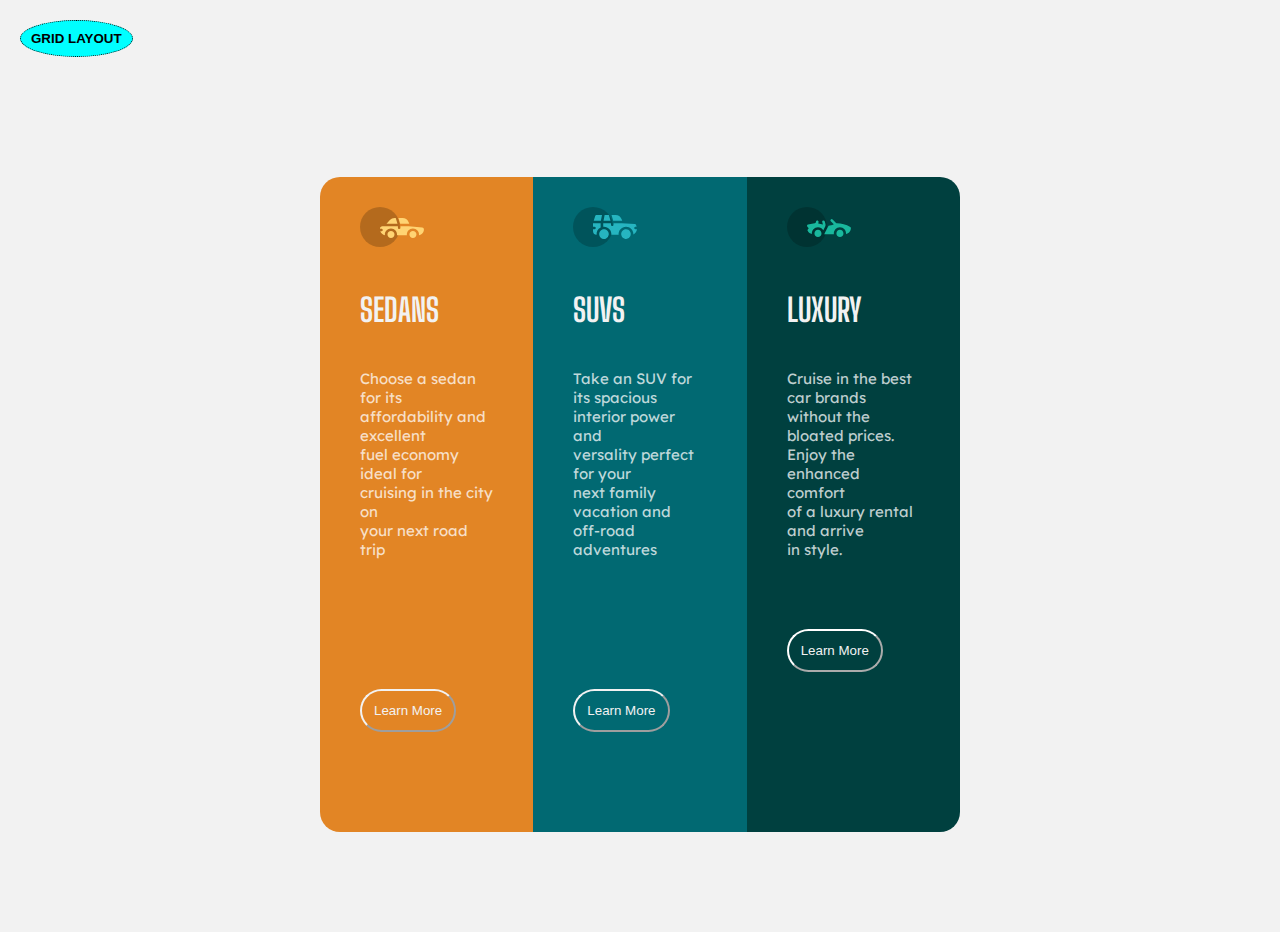
<file: index.html>
<!DOCTYPE html>
<html lang="en">
  <head>
    <meta charset="UTF-8" />
    <meta http-equiv="X-UA-Compatible" content="IE=edge" />
    <meta name="viewport" content="width=device-width, initial-scale=1.0" />
    <title>Flex layout</title>
    <link rel="stylesheet" href="style.css" />
  </head>
  <body>
    <header>
      <a href= "grid.html">
        <button type="button" id="k"> <strong>GRID LAYOUT</strong>  </button>
      </a>
    </header>
    <main>
      <div class="first">
        <img src="./icon-sedans.svg" alt="No icon" />
        <h6>SEDANS</h6>
        <p>
          Choose a sedan for its<br />
          affordability and excellent<br />
          fuel economy ideal for<br />
          cruising in the city on<br />
          your next road trip
        </p>

        <button id="a">Learn More</button>
      </div>
      <div class="second">
        <img src="./icon-suvs.svg" alt="No icon" />
        <h6>SUVS</h6>
        <p>
          Take an SUV for its spacious<br />
          interior power and<br />
          versality perfect for your<br />
          next family vacation and<br />
          off-road adventures
        </p>

        <button id="b">Learn More</button>
      </div>

      <div class="third">
        <img src="./icon-luxury.svg" alt="No icon" />
        <h6>LUXURY</h6>
        <p>
          Cruise in the best car brands<br />
          without the bloated prices.<br />
          Enjoy the enhanced comfort <br />
          of a luxury rental and arrive<br />
          in style.
        </p>

        <button id="c">Learn More</button>
      </div>

    </main>
  </body>
</html>
</file>
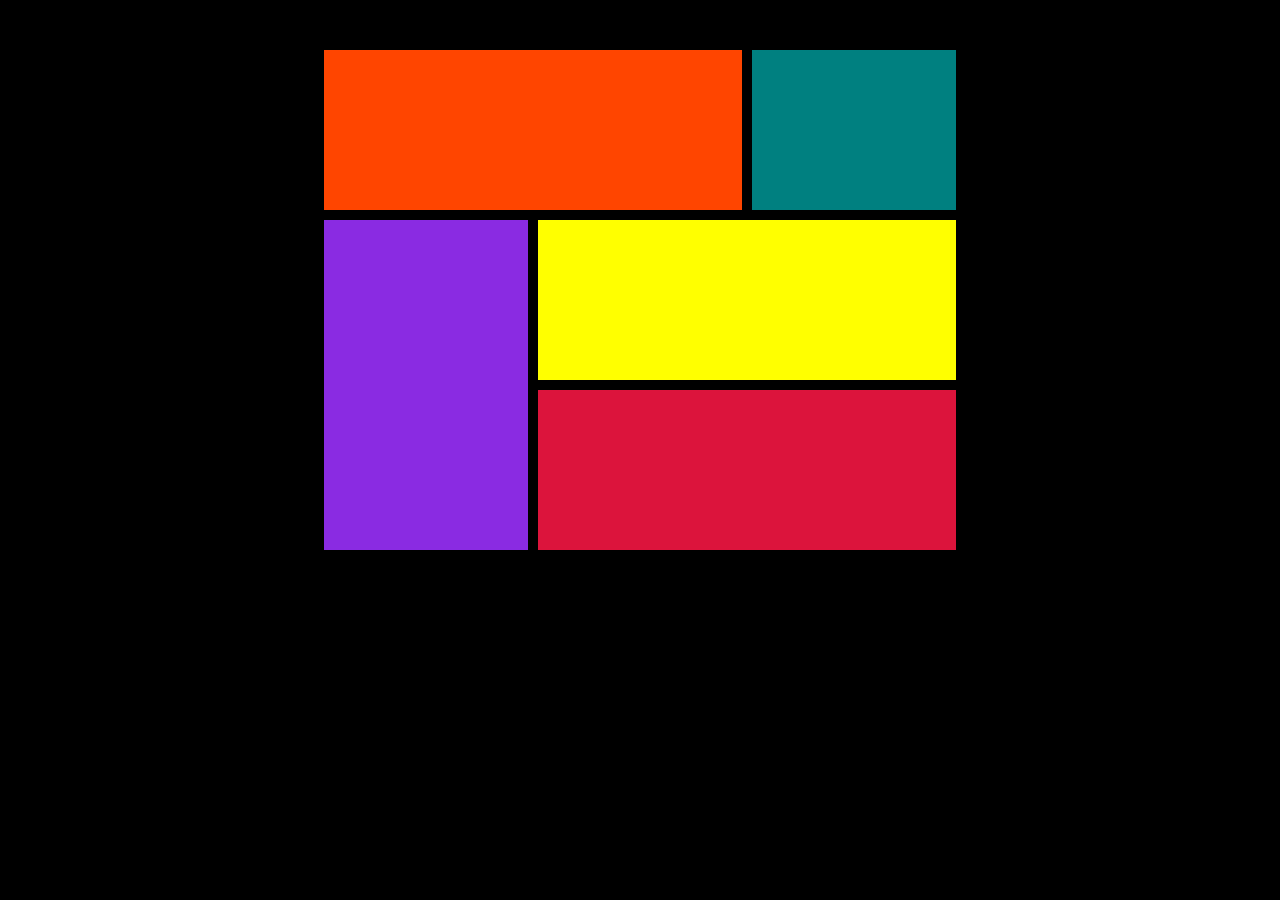
<file: grid.html>
<!DOCTYPE html>
<html lang="en">
<head>
    <meta charset="UTF-8">
    <meta http-equiv="X-UA-Compatible" content="IE=edge">
    <meta name="viewport" content="width=device-width, initial-scale=1.0">
    <link rel="stylesheet" href="grid.css" />
    <title>Grid layout</title>
   
</head>
<body>
   <main>
    <div class="p"> </div>
    <div class="q"></div>
    <div class="r"></div>
    <div class="s"></div>
    <div class="t"></div>
   </main> 
</body>
</html>
</file>
<file: style.css>
@import url('https://fonts.googleapis.com/css2?family=Big+Shoulders+Display:wght@700&family=Lexend+Deca&display=swap');


*{
    padding:0;
    margin:0;
}
body{
    background-color:#F2F2F2;
}
main{
    width: 50%;
  
    margin: 100px auto;
    
    
    display:flex;
    
   
   
  

}
.first{
    
background-color: #E28525;
width: 100%;
text-align: left ;

border-radius: 20px 0px 0px 20px;



}
.second{
    width: 100%;
    background-color:#016972;
    text-align: left;
}
.third{
    width: 100%;
    background-color: #00403F;
    text-align: left;
    border-radius: 0px 20px 20px 0px;
}
p {
    padding: 30px 40px;
    font-size: 15px;
   color: hsla(0, 0%, 100%, 0.75);
font-family: 'Lexend Deca', sans-serif;

}

#a{
    margin: 100px 40px;
   color:  hsl(0, 0%, 95%);
   
   background-color: #E28525;
    border-radius: 30px;
    padding: 12px;
    border-color: hsl(0, 0%, 95%) ;
}
#b{
    margin: 100px 40px;
   color:  hsl(0, 0%, 95%);
    background-color: #016972;
    border-radius: 30px;
    padding: 12px;
    border-color: hsl(0, 0%, 95%) ;
}

#c{
    margin: 40px 40px;
   color:  hsl(0, 0%, 95%);
  background-color: #00403F;
    border-radius: 30px;
    padding: 12px;
    border-color: white ;
}


h6{

padding: 10px 40px;
font-size: xx-large;
color: hsl(0, 0%, 95%);
font-family: 'Big Shoulders Display', cursive;
}
img{
    padding: 30px 40px;
    
    
}
#k{
    background-color: aqua;
    color: black;
    border: 1px dotted black;
    padding: 10px;
    margin: 20px;
    border-radius: 50%;
}
</file>
<file: grid.css>
body{
    background-color: black;
}

main{
    width: 50%;
    margin: 50px auto;
    
    display: grid;
    grid-template-columns: auto auto auto;

    grid-auto-rows: minmax(160px ,auto);
    
    gap: 10px;
    

    
}
.p{
background-color:orangered ;
grid-column-start: 1;
  grid-column-end: 3;
}
.q{
    background-color:teal ;

}
.r{
    background-color:blueviolet ;
   /* grid-row-start: 2;
    grid-row-end: 4;*/
    grid-row: 2/4;
}
.s
{
    background-color:yellow ;

  /* grid-column-start: 2;
  grid-column-end: 4;*/
  grid-column:2/4;
}
.t{
    background-color: crimson;
   /* grid-column-start: 2;
    grid-column-end: 4;*/
    grid-column:2/4;
}
</file>
